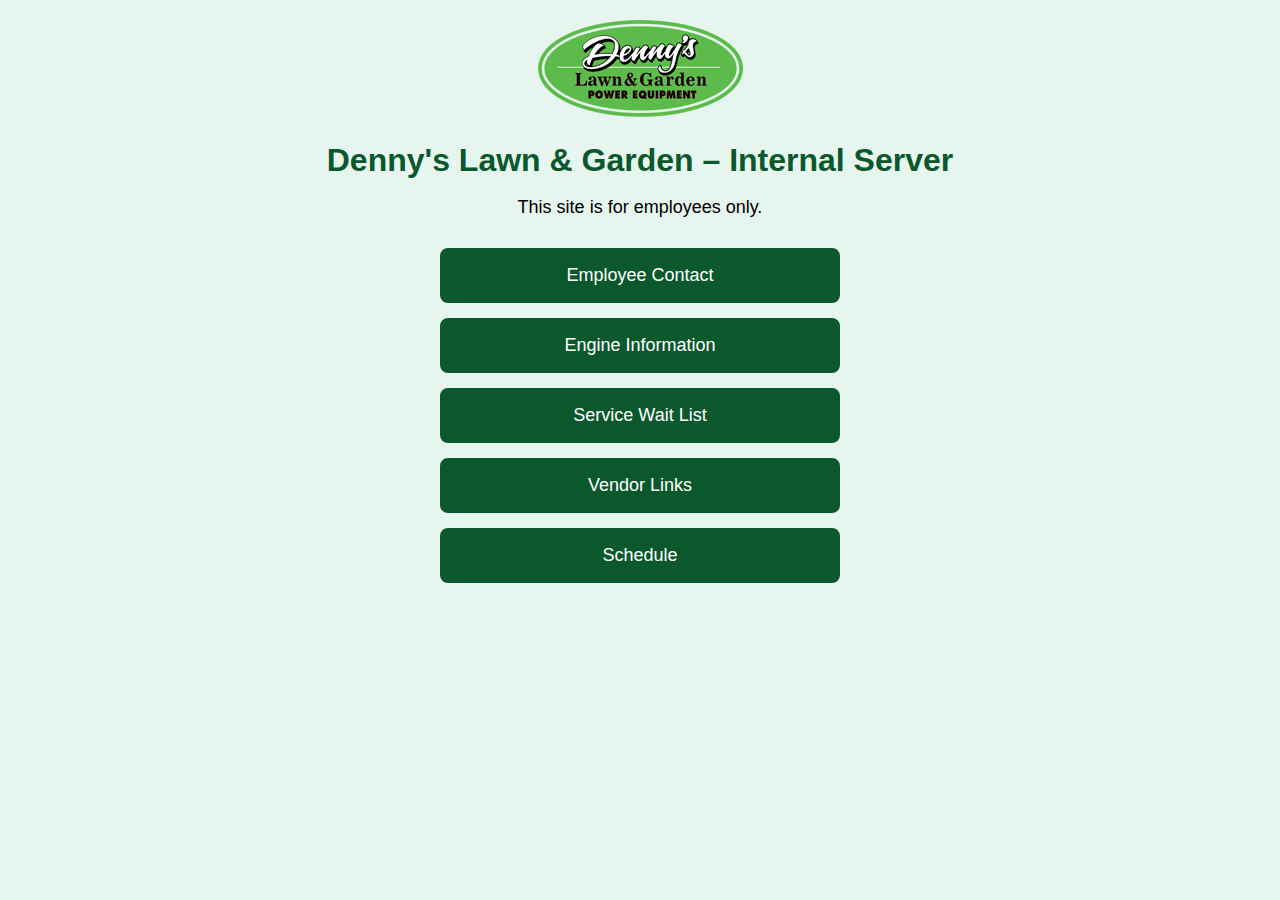
<file: index.html>
<!DOCTYPE html>
<html lang="en">
<head>
    <meta charset="UTF-8">
    <link rel="stylesheet" href="style.css">
    <title>Denny's Lawn & Garden Internal Server</title>
    

  
</head>
<body>
  <img src="dealer-logo.png" alt="Dealer Logo">

    
    
    <h1>Denny's Lawn & Garden – Internal Server</h1>
    <p>This site is for employees only. </p>

    <div class="buttoncontainer">
      <a class="indexbutton" href="contact.html">Employee Contact</a>
      <a class="indexbutton" href="engineinfo.html">Engine Information</a>
      <a class="indexbutton" href="waitlist.html">Service Wait List</a>
      <a class="indexbutton" href="links.html">Vendor Links</a>
      <a class="indexbutton" href="schedule.html">Schedule</a>
      
    
    </div>

</body>
</html>
</file>
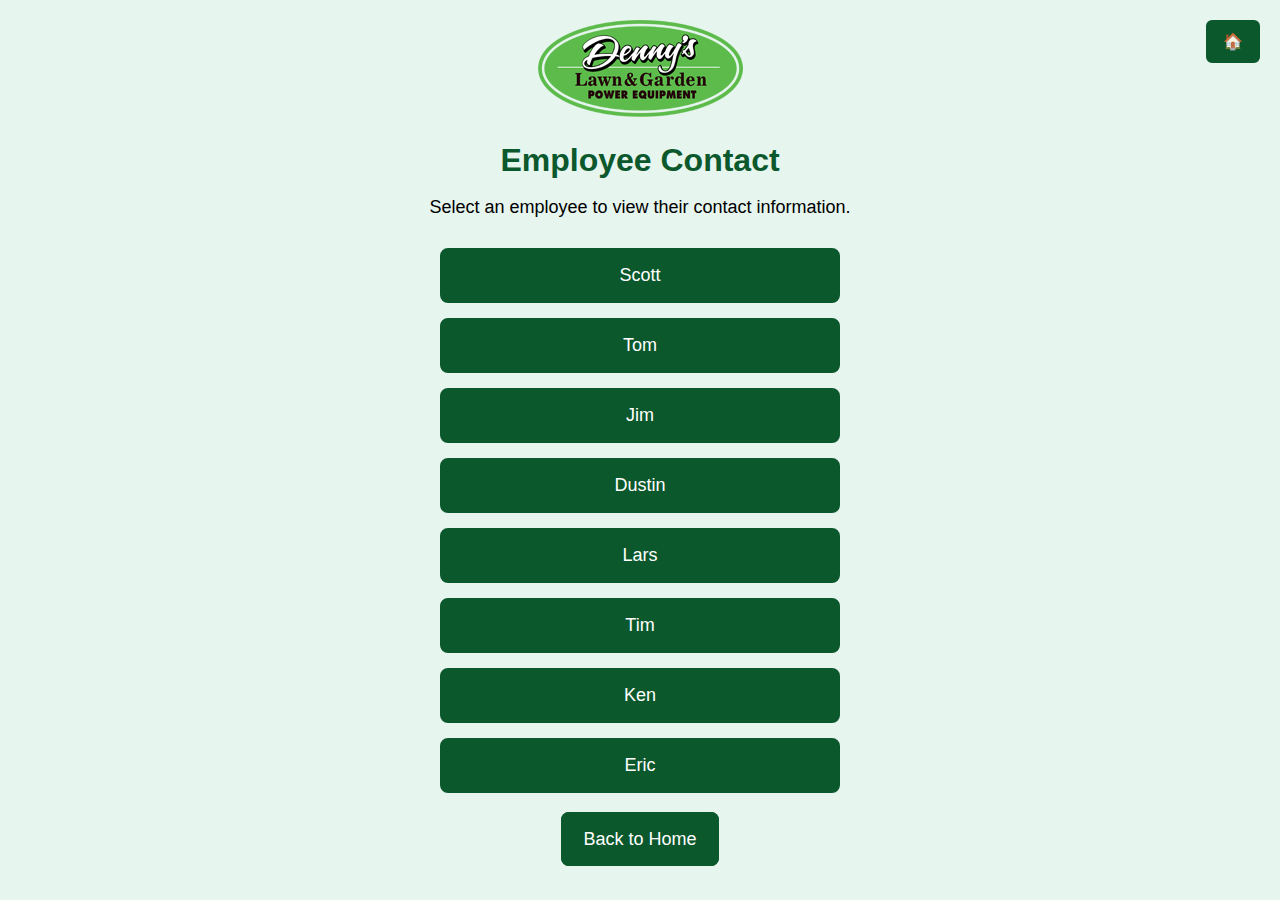
<file: contact.html>
<!DOCTYPE html>
<html lang="en">
<head>
	<meta charset="UTF-8">
	
	
    <title>Employee Contact</title>

	
    <link rel="stylesheet" href="style.css">
</head>

<body>
	<img src="dealer-logo.png" alt="Dealer Logo">
	<a href="index.html" class="homebutton">&#x1F3E0;</a>

	<h1>Employee Contact</h1>
	<p>Select an employee to view their contact information.</p>

	<div class="buttoncontainer">
		<a class="indexbutton" href="scott.html">Scott</a>
		<a class="indexbutton" href="tom.html">Tom</a>
		<a class="indexbutton" href="jim.html">Jim</a>
		<a class="indexbutton" href="dustin.html">Dustin</a>
		<a class="indexbutton" href="lars.html">Lars</a>
		<a class="indexbutton" href="tim.html">Tim</a>
		<a class="indexbutton" href="ken.html">Ken</a>
		<a class="indexbutton" href="eric.html">Eric</a>
	</div>

	<br><br>

	<a href="index.html" class="indexbutton">Back to Home</a>

</body>
</html>
</file>
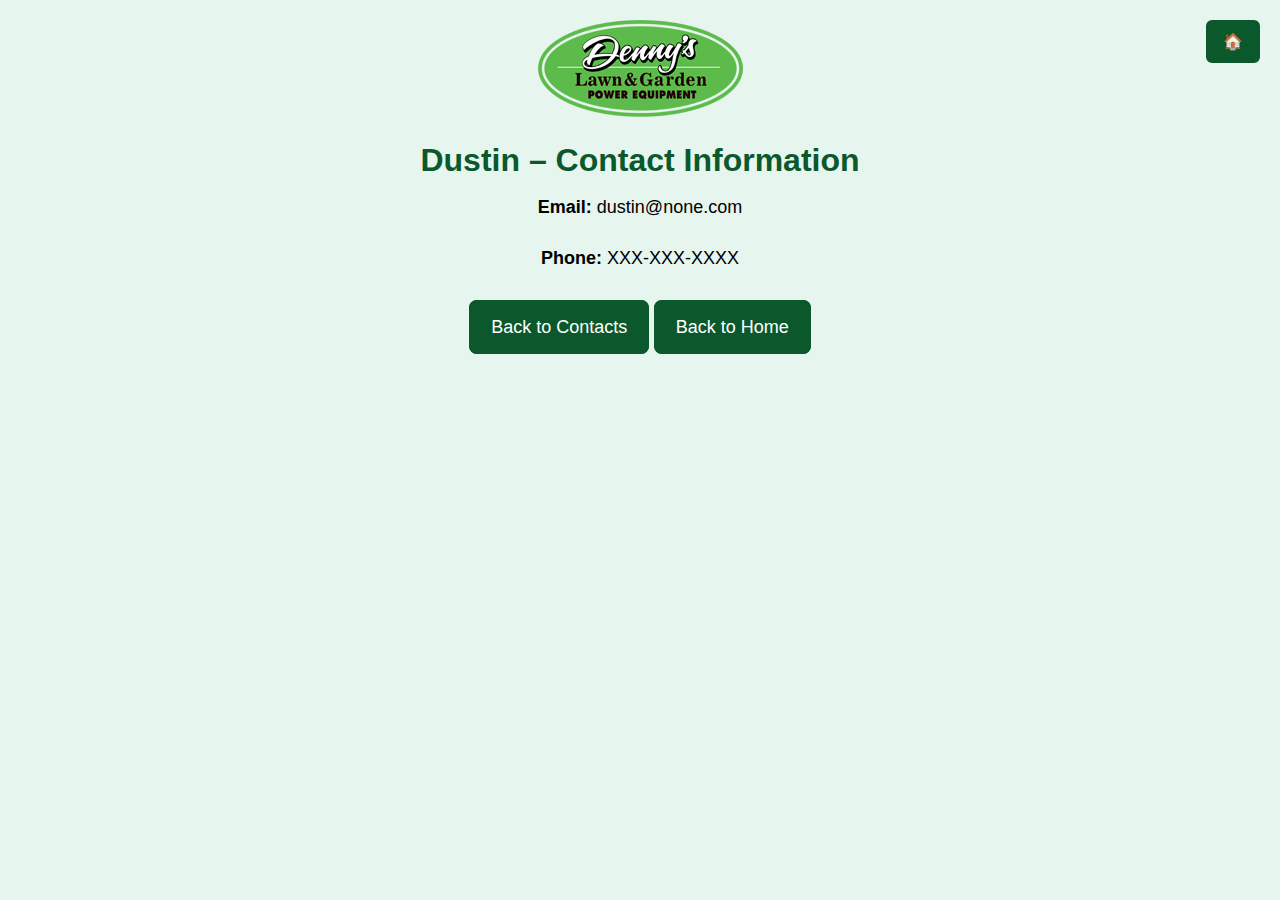
<file: dustin.html>
<!DOCTYPE html>
<html lang="en">
<head>
	<meta charset="UTF-8">
    <link rel="stylesheet" href="style.css">
	<title>Dustin – Contact</title>
	
    <img src="dealer-logo.png" alt="Dealer Logo">
</head>

<body>
	<a href="index.html" class="homebutton">&#x1F3E0;</a>

	<h1>Dustin – Contact Information</h1>

	<p><strong>Email:</strong> dustin@none.com</p>
	<p><strong>Phone:</strong> XXX-XXX-XXXX</p>

	<br>

	<a class="indexbutton" href="contact.html">Back to Contacts</a>
	
	<a class="indexbutton" href="index.html">Back to Home</a>

</body>
</html>
</file>
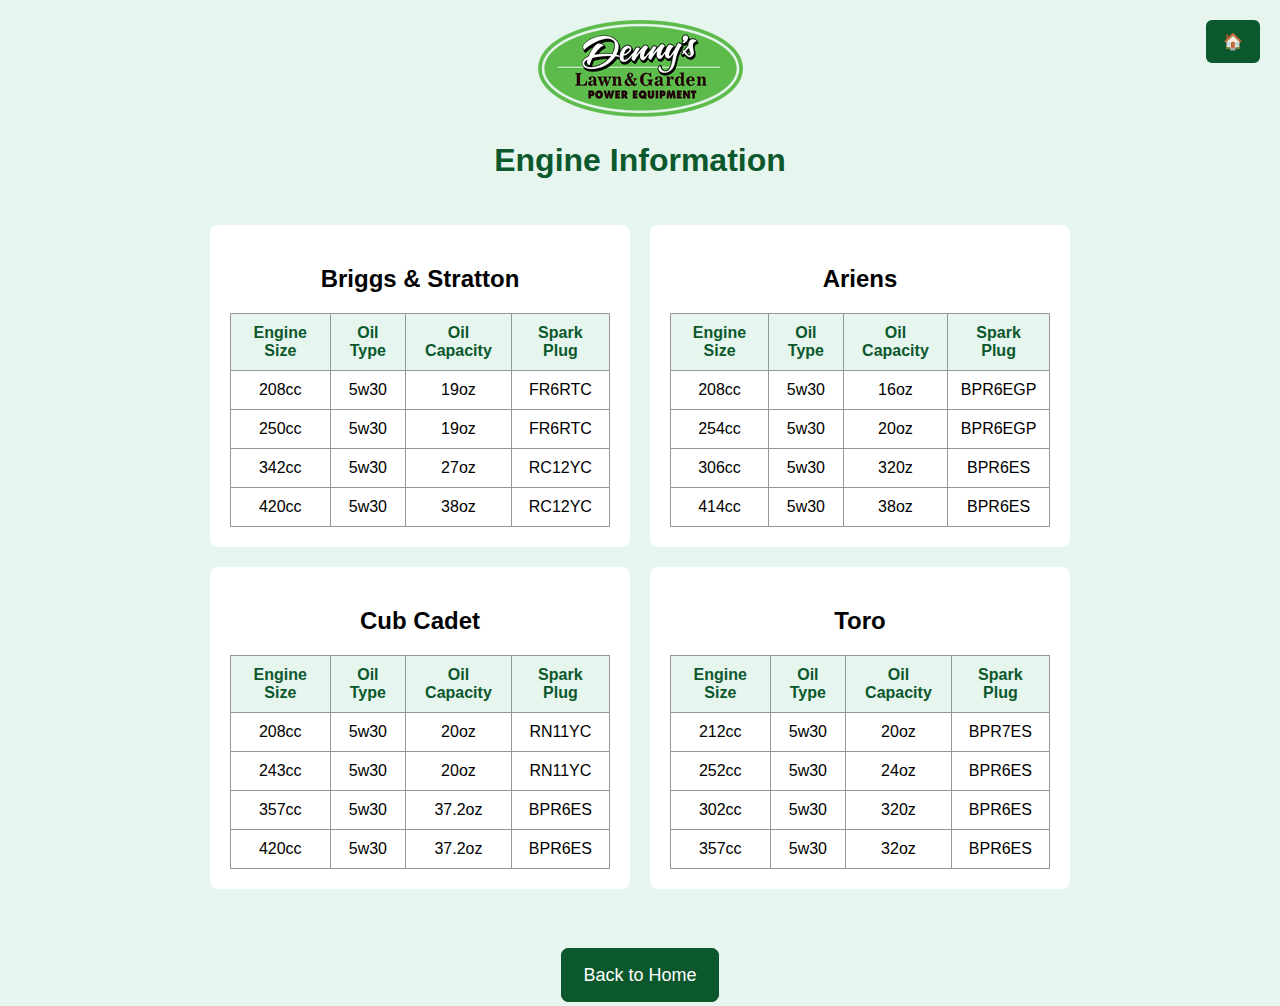
<file: engineinfo.html>
<!DOCTYPE html>
<html lang="en">
<head>
	<meta charset="UTF-8">
	<link rel="stylesheet" href="style.css">
	<title>Engine Information</title>
	
	
</head>
    <body>
		<img src="dealer-logo.png" alt="Dealer Logo">
		<a href="index.html" class="homebutton">&#x1F3E0;</a>

	<h1>Engine Information</h1>
	<br><br>
	<div class="enginegrid">

		<div class="enginesection" id="briggs">
			<h2>Briggs & Stratton</h2>
			<table class="enginetable">
				<tr>
					<th>Engine Size</th>
					<th>Oil Type</th>
					<th>Oil Capacity</th>
					<th>Spark Plug</th>
				</tr>
				<tr>
					<td>208cc</td>
					<td>5w30</td>
					<td>19oz</td>
					<td>FR6RTC</td>
				</tr>
                <tr>
					<td>250cc</td>
					<td>5w30</td>
					<td>19oz</td>
					<td>FR6RTC</td>
				</tr>
                <tr>
					<td>342cc</td>
					<td>5w30</td>
					<td>27oz</td>
					<td>RC12YC</td>
				</tr>
                <tr>
					<td>420cc</td>
					<td>5w30</td>
					<td>38oz</td>
					<td>RC12YC</td>
				</tr>
			</table>
		</div>

		<div class="enginesection" id="ariensr">
			<h2>Ariens</h2>
			<table class="enginetable">
				<tr>
					<th>Engine Size</th>
					<th>Oil Type</th>
					<th>Oil Capacity</th>
					<th>Spark Plug</th>
				</tr>
				<tr>
					<td>208cc</td>
					<td>5w30</td>
					<td>16oz</td>
					<td>BPR6EGP</td>
                    <tr>
					<td>254cc</td>
					<td>5w30</td>
					<td>20oz</td>
					<td>BPR6EGP</td>
				</tr>
                <tr>
					<td>306cc</td>
					<td>5w30</td>
					<td>320z</td>
					<td>BPR6ES</td>
				</tr>
                <tr>
					<td>414cc</td>
					<td>5w30</td>
					<td>38oz</td>
					<td>BPR6ES</td>
				</tr>
				</tr>
			</table>
		</div>

		<div class="enginesection" id="cub">
			<h2>Cub Cadet</h2>
			<table class="enginetable">
				<tr>
					<th>Engine Size</th>
					<th>Oil Type</th>
					<th>Oil Capacity</th>
					<th>Spark Plug</th>
				</tr>
				<tr>
					<td>208cc</td>
					<td>5w30</td>
					<td>20oz</td>
					<td>RN11YC</td>
				</tr>
                <tr>
					<td>243cc</td>
					<td>5w30</td>
					<td>20oz</td>
					<td>RN11YC</td>
				</tr>
                <tr>
					<td>357cc</td>
					<td>5w30</td>
					<td>37.2oz</td>
					<td>BPR6ES</td>
				</tr>
                <tr>
					<td>420cc</td>
					<td>5w30</td>
					<td>37.2oz</td>
					<td>BPR6ES</td>
				</tr>
			</table>
		</div>

		<div class="enginesection" id="toro">
			<h2>Toro</h2>
			<table class="enginetable">
				<tr>
				<th>Engine Size</th>
					<th>Oil Type</th>
				<th>Oil Capacity</th>
					<th>Spark Plug</th>
				</tr>
				<tr>
					<td>212cc</td>
					<td>5w30</td>
					<td>20oz</td>
					<td>BPR7ES</td>
				</tr>
                <tr>
					<td>252cc</td>
					<td>5w30</td>
					<td>24oz</td>
					<td>BPR6ES</td>
				</tr>
                <tr>
					<td>302cc</td>
					<td>5w30</td>
					<td>320z</td>
					<td>BPR6ES</td>
				</tr>
                <tr>
					<td>357cc</td>
					<td>5w30</td>
					<td>32oz</td>
					<td>BPR6ES</td>
				</tr>
             
			</table>
		</div>

	</div>
    <br><br>

	<a class="indexbutton" href="index.html">Back to Home</a>

</body>
</html>
</file>
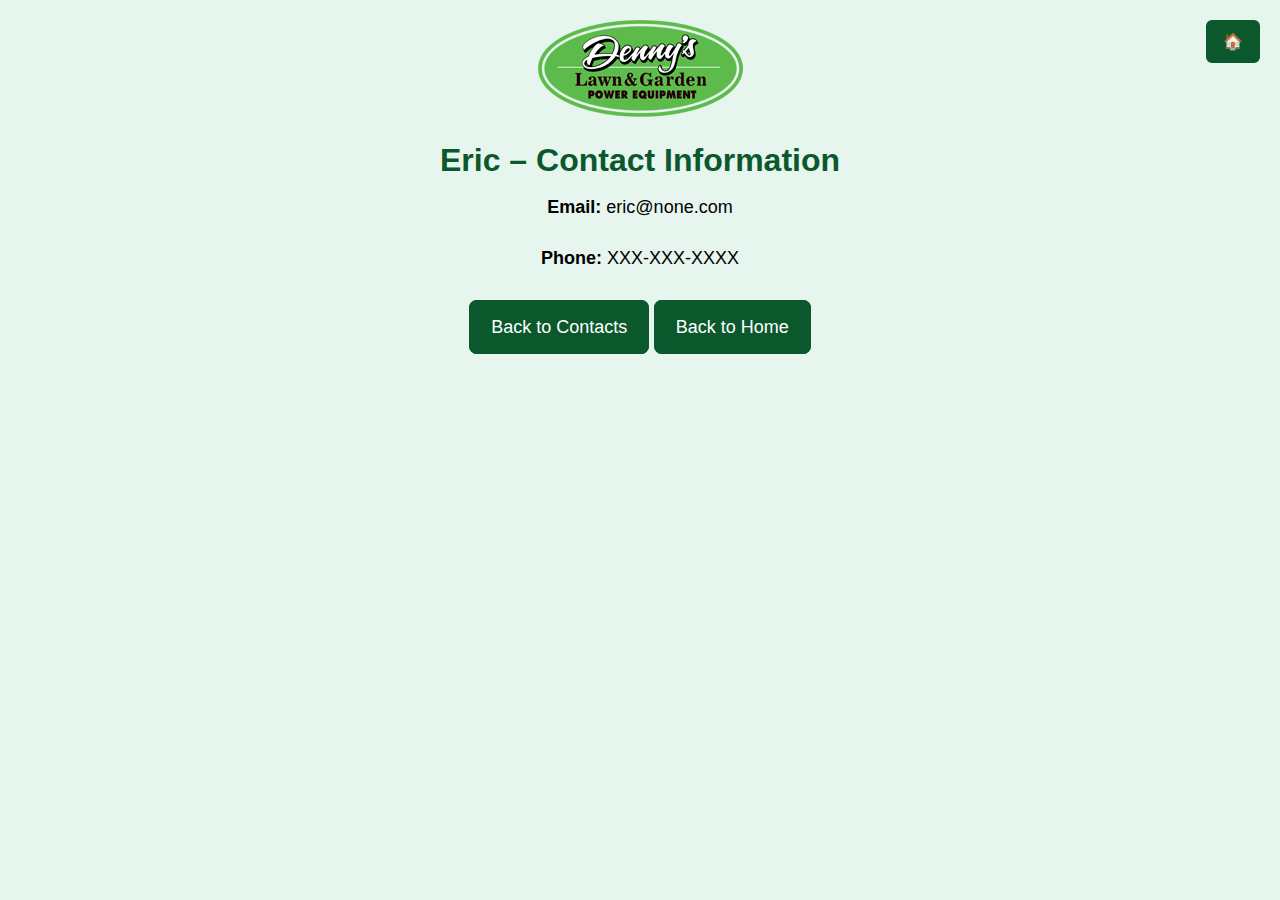
<file: eric.html>
<!DOCTYPE html>
<html lang="en">
<head>
	<meta charset="UTF-8">
	<title>Eric – Contact</title>
	<link rel="stylesheet" href="style.css">
    <img src="dealer-logo.png" alt="Dealer Logo">
</head>

<body>
	<a href="index.html" class="homebutton">&#x1F3E0;</a>

	<h1>Eric – Contact Information</h1>

	<p><strong>Email:</strong> eric@none.com</p>
	<p><strong>Phone:</strong> XXX-XXX-XXXX</p>

	<br>

	<a class="indexbutton" href="contact.html">Back to Contacts</a>
	
	<a class="indexbutton" href="index.html">Back to Home</a>

</body>
</html>
</file>
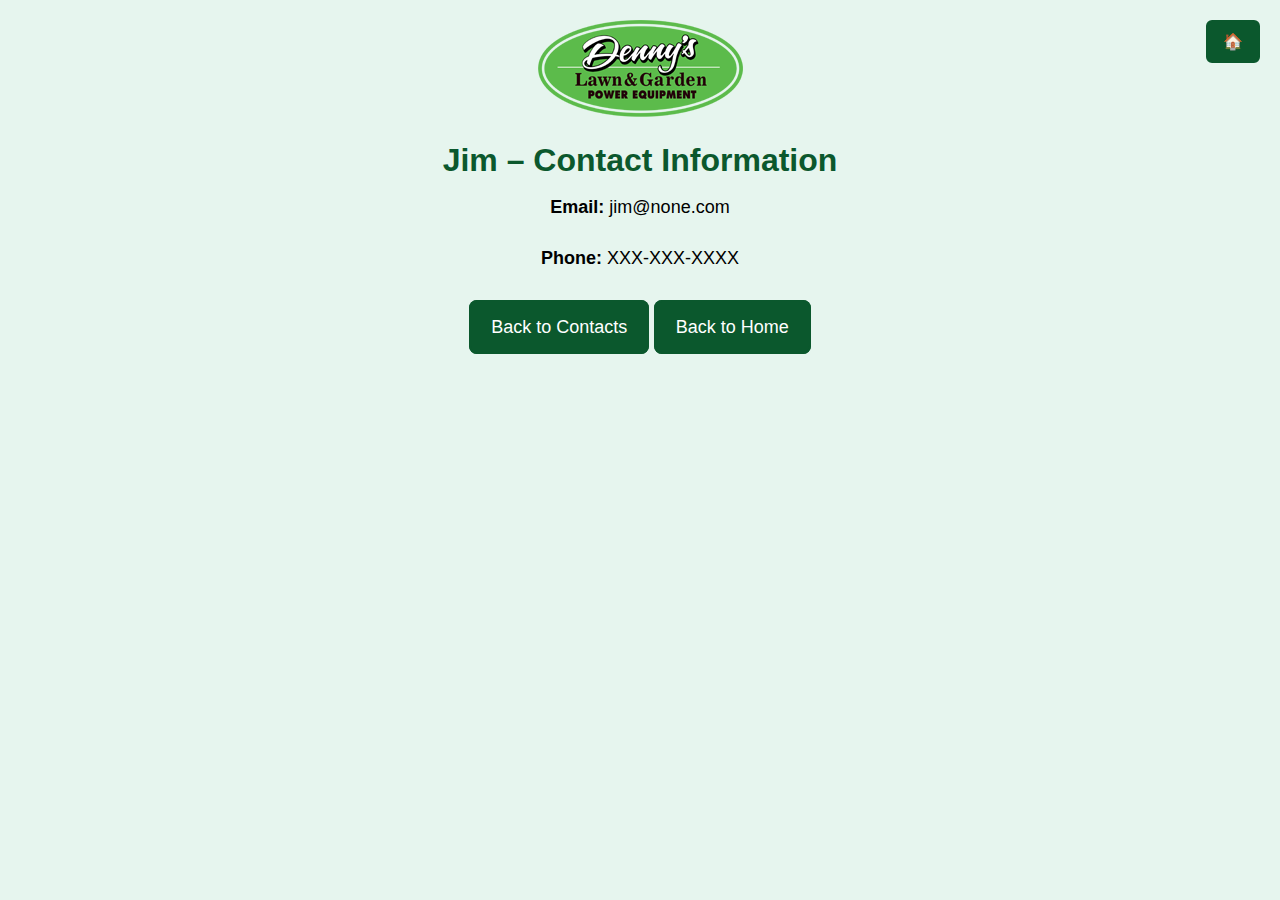
<file: jim.html>
<!DOCTYPE html>
<html lang="en">
<head>
	<meta charset="UTF-8">
	<title>Jim – Contact</title>
	<link rel="stylesheet" href="style.css">
	<img src="dealer-logo.png" alt="Dealer Logo">
</head>

<body>
	<a href="index.html" class="homebutton">&#x1F3E0;</a>

	<h1>Jim – Contact Information</h1>

	<p><strong>Email:</strong> jim@none.com</p>
	<p><strong>Phone:</strong> XXX-XXX-XXXX</p>

	<br>

	<a class="indexbutton" href="contact.html">Back to Contacts</a>
	
	<a class="indexbutton" href="index.html">Back to Home</a>

</body>
</html>
</file>
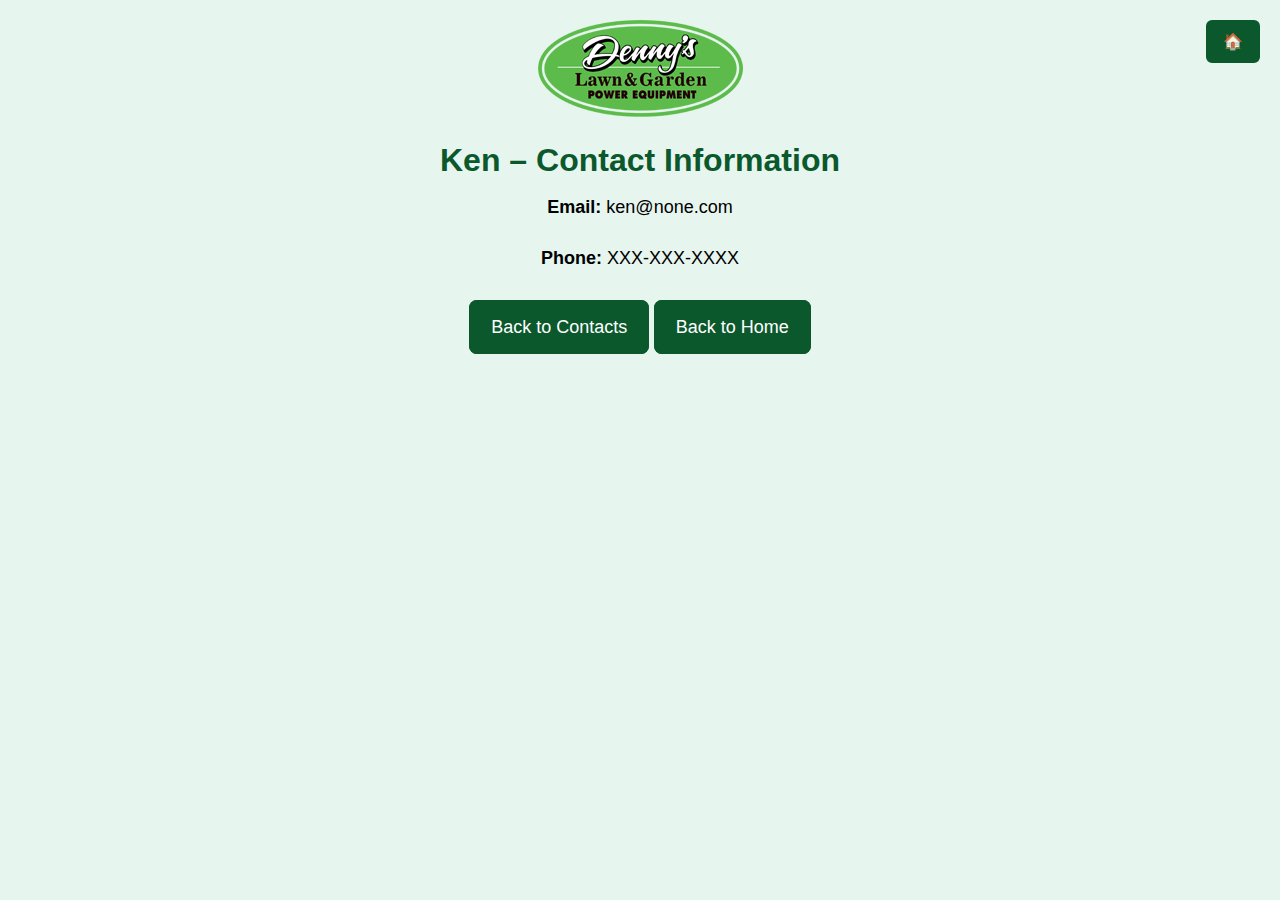
<file: ken.html>
<!DOCTYPE html>
<html lang="en">
<head>
	<meta charset="UTF-8">
	<title>Ken – Contact</title>
	<link rel="stylesheet" href="style.css">
    <img src="dealer-logo.png" alt="Dealer Logo">
</head>

<body>
	<a href="index.html" class="homebutton">&#x1F3E0;</a>

	<h1>Ken – Contact Information</h1>

	<p><strong>Email:</strong> ken@none.com</p>
	<p><strong>Phone:</strong> XXX-XXX-XXXX</p>

	<br>

	<a class="indexbutton" href="contact.html">Back to Contacts</a>
	
	<a class="indexbutton" href="index.html">Back to Home</a>

</body>
</html>
</file>
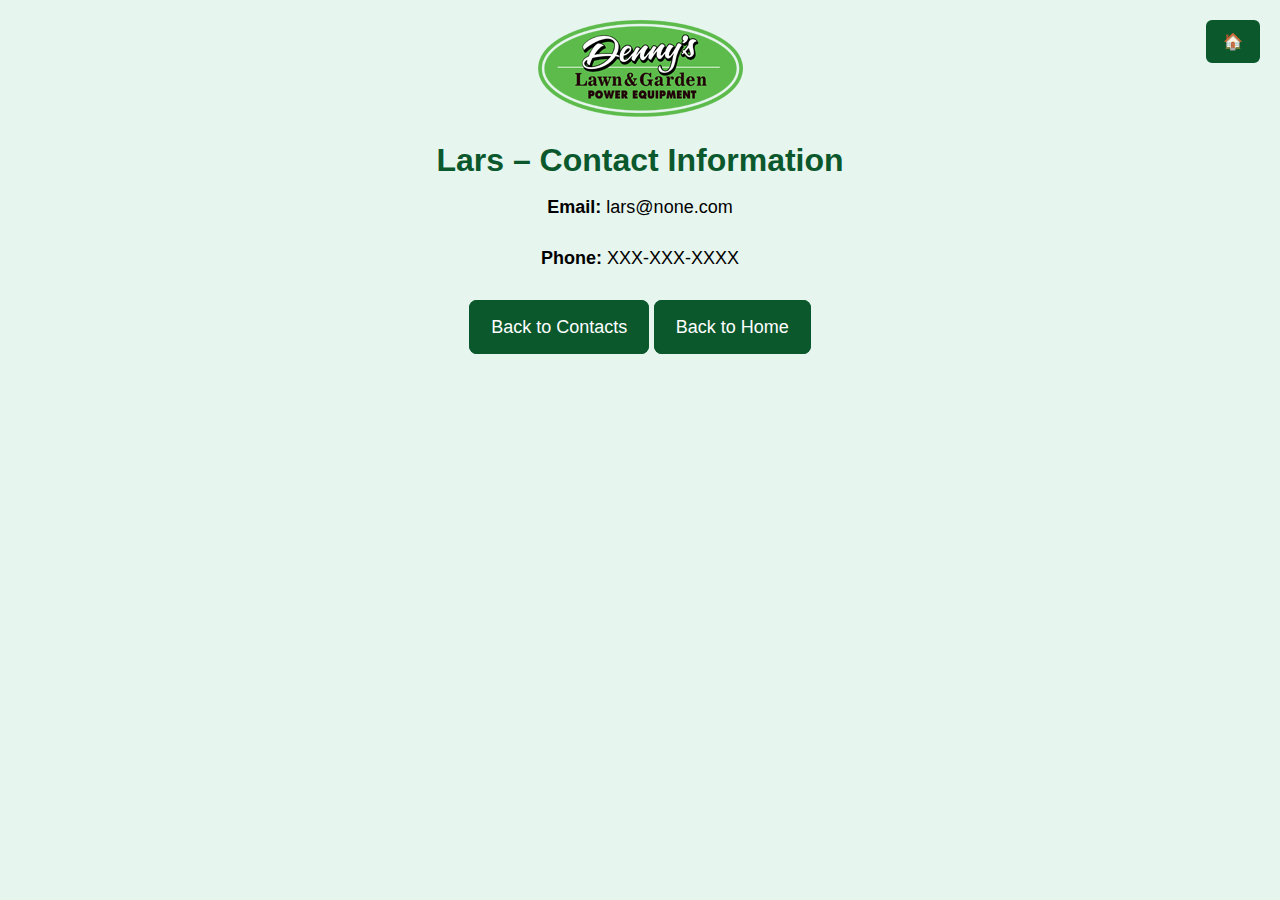
<file: lars.html>
<!DOCTYPE html>
<html lang="en">
<head>
	<meta charset="UTF-8">
    <link rel="stylesheet" href="style.css">
	<title>Lars – Contact</title>
	
    <img src="dealer-logo.png" alt="Dealer Logo">
</head>

<body>
	<a href="index.html" class="homebutton">&#x1F3E0;</a>

	<h1>Lars – Contact Information</h1>

	<p><strong>Email:</strong> lars@none.com</p>
	<p><strong>Phone:</strong> XXX-XXX-XXXX</p>

	<br>

	<a class="indexbutton" href="contact.html">Back to Contacts</a>
	
	<a class="indexbutton" href="index.html">Back to Home</a>

</body>
</html>
</file>
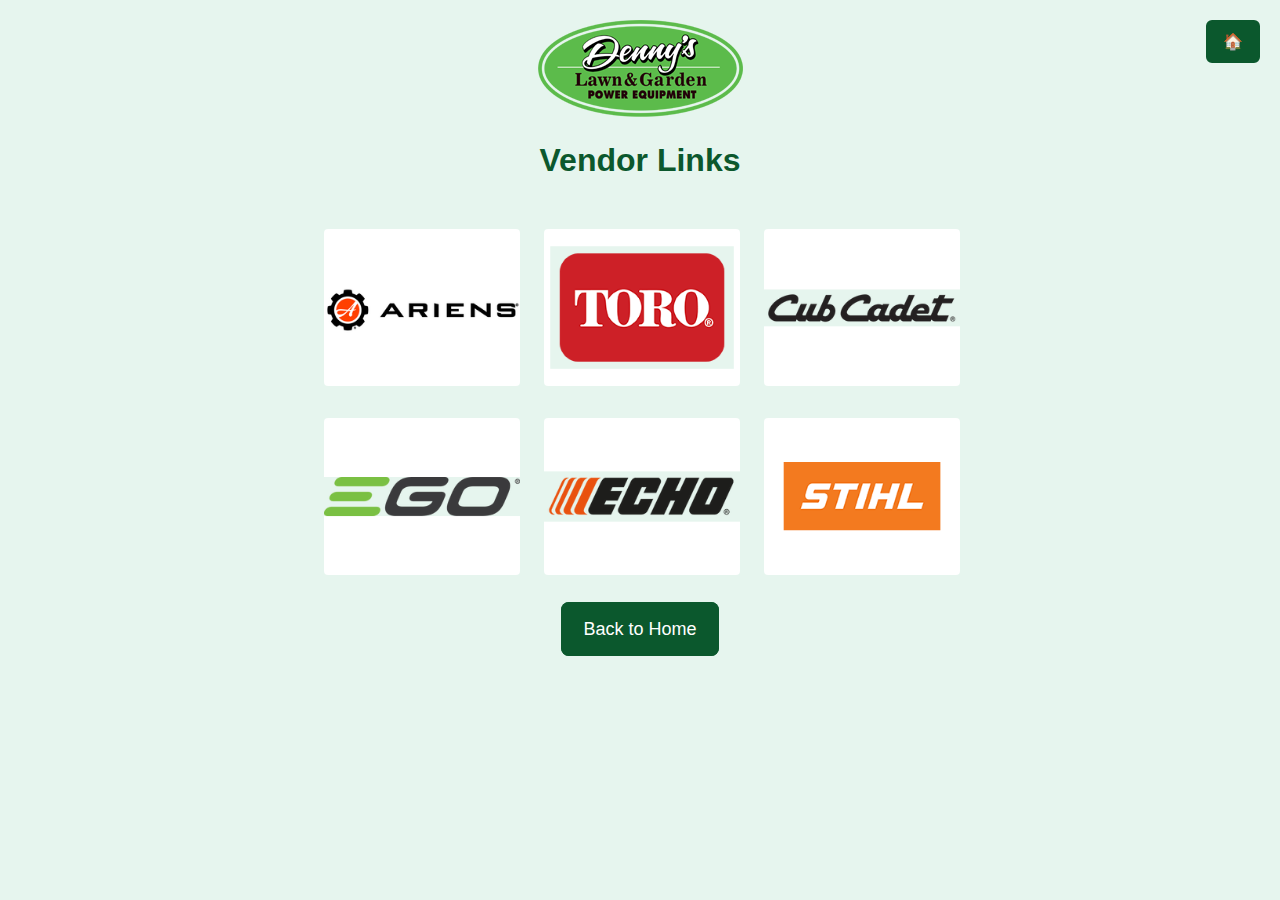
<file: links.html>
<!DOCTYPE html>
<html lang="en">
<head>
    <meta charset="UTF-8">
    <link rel="stylesheet" href="style.css">
    <title>Vendor Links</title>
   

  
</head>
<body>
    <img src="dealer-logo.png" alt="Dealer Logo">
    <a href="index.html" class="homebutton">&#x1F3E0;</a>

    
    
    <h1>Vendor Links</h1>
    <br><br>
   
    <div class="vendorcontainer">
	    <a class="logobutton" href="https://www.ariens.com/" target="_blank"><img src="ariens.png" alt="Ariens"></a>
	    <a class="logobutton" href="https://www.toro.com/" target="_blank"><img src="toro.png" alt="Toro"></a>
	    <a class="logobutton" href="https://www.cubcadet.com/" target="_blank"><img src="cubcadet.png" alt="Cub Cadet"></a>
	    <a class="logobutton" href="https://egopowerplus.com/" target="_blank"><img src="ego.png" alt="EGO"></a>
	    <a class="logobutton" href="https://www.echo-usa.com/" target="_blank"><img src="echo.png" alt="Echo"></a>
	    <a class="logobutton" href="https://www.stihlusa.com/" target="_blank"><img src="stihl.png" alt="Stihl"></a>
    </div>

  

    <br><br>

	<a href="index.html" class="indexbutton">Back to Home</a>

</body>
</html>
</file>
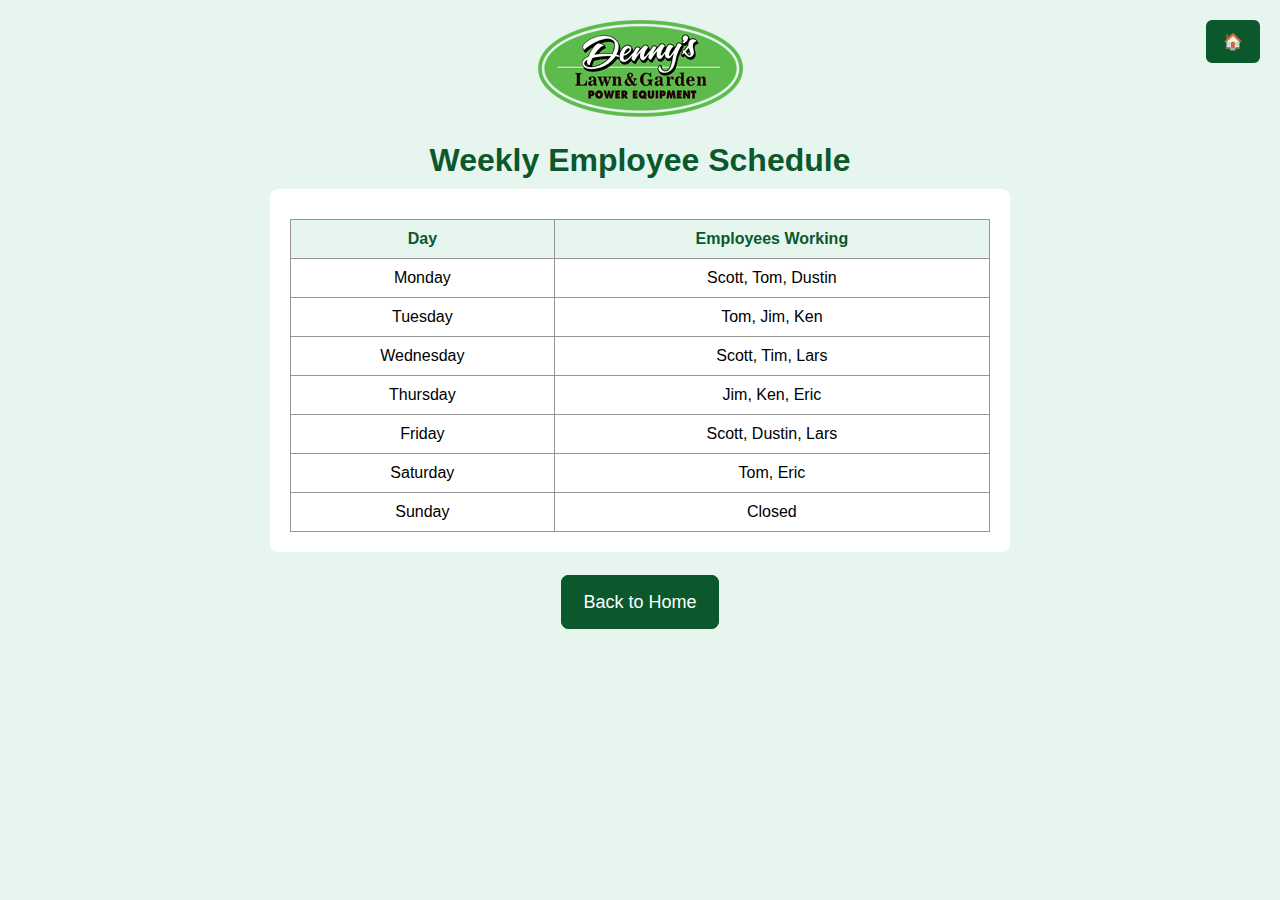
<file: schedule.html>
<!DOCTYPE html>
<html lang="en">
<head>
	<meta charset="UTF-8">
    <link rel="stylesheet" href="style.css">
	<title>Employee Schedule</title>
	
</head>
<body>
	<img src="dealer-logo.png" alt="Dealer Logo">
	<a href="index.html" class="homebutton">&#x1F3E0;</a>

	<h1>Weekly Employee Schedule</h1>
	

	<div class="enginesection" style="max-width:700px; margin:0 auto 40px auto;">

		<table class="enginetable">
			<tr>
				<th>Day</th>
				<th>Employees Working</th>
			</tr>
			<tr>
				<td>Monday</td>
				<td>Scott, Tom, Dustin</td>
			</tr>
			<tr>
				<td>Tuesday</td>
				<td>Tom, Jim, Ken</td>
			</tr>
			<tr>
				<td>Wednesday</td>
				<td>Scott, Tim, Lars</td>
			</tr>
			<tr>
				<td>Thursday</td>
				<td>Jim, Ken, Eric</td>
			</tr>
			<tr>
				<td>Friday</td>
				<td>Scott, Dustin, Lars</td>
			</tr>
			<tr>
				<td>Saturday</td>
				<td>Tom, Eric</td>
			</tr>
			<tr>
				<td>Sunday</td>
				<td>Closed</td>
			</tr>
		</table>

	</div>

	<a class="indexbutton" href="index.html">Back to Home</a>

</body>
</html>
</file>
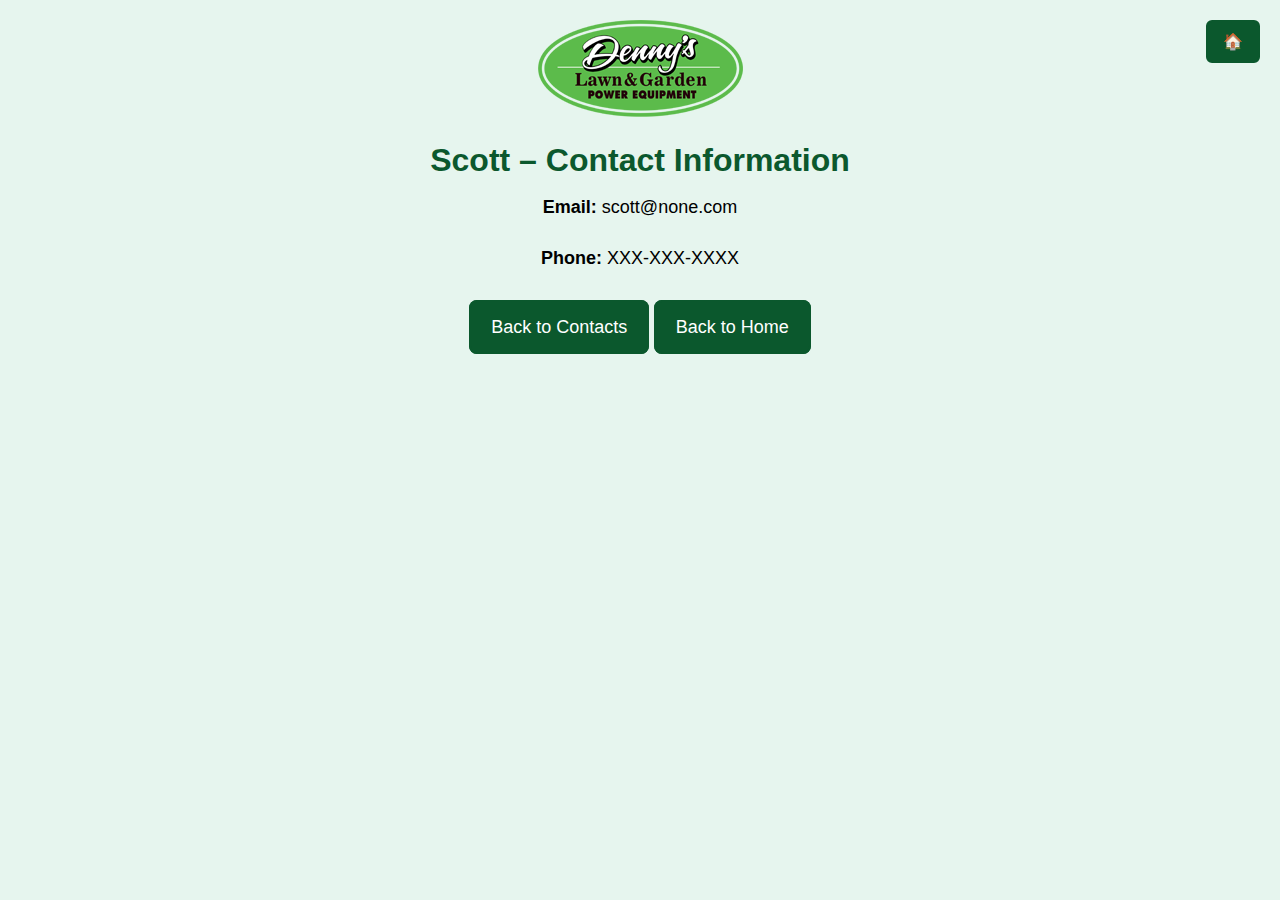
<file: scott.html>
<!DOCTYPE html>
<html lang="en">
<head>
	<meta charset="UTF-8">
	<title>Scott – Contact</title>
	<link rel="stylesheet" href="style.css">
	<img src="dealer-logo.png" alt="Dealer Logo">
</head>

<body>
	<a href="index.html" class="homebutton">&#x1F3E0;</a>

	<h1>Scott – Contact Information</h1>

	<p><strong>Email:</strong> scott@none.com</p>
	<p><strong>Phone:</strong> XXX-XXX-XXXX</p>

	<br>

	<a class="indexbutton" href="contact.html">Back to Contacts</a>
	
	<a class="indexbutton" href="index.html">Back to Home</a>

</body>
</html>
</file>
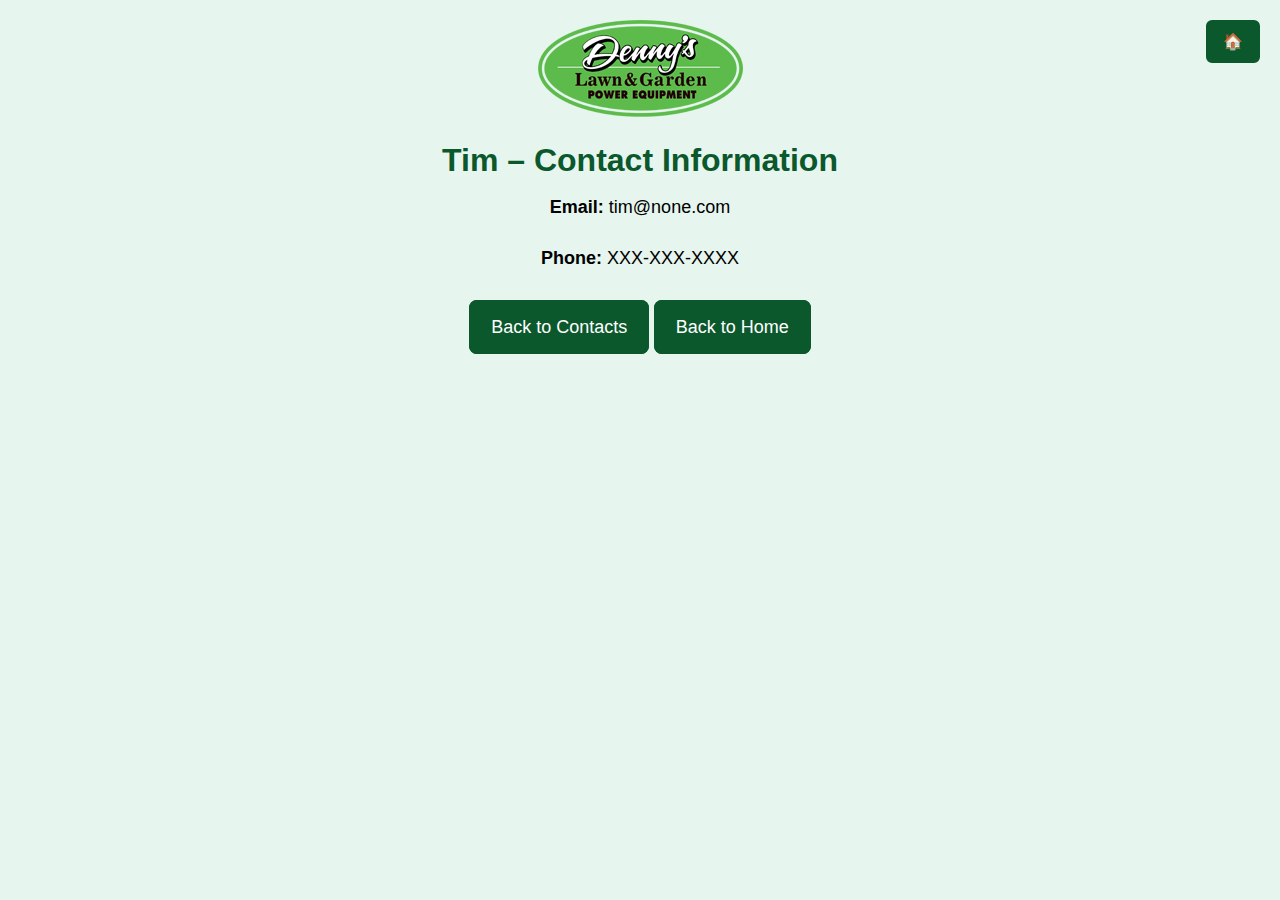
<file: tim.html>
<!DOCTYPE html>
<html lang="en">
<head>
	<meta charset="UTF-8">
    <link rel="stylesheet" href="style.css">
	<title>Tim – Contact</title>
     <img src="dealer-logo.png" alt="Dealer Logo">
	
   
</head>

<body>
	<a href="index.html" class="homebutton">&#x1F3E0;</a>

	<h1>Tim – Contact Information</h1>

	<p><strong>Email:</strong> tim@none.com</p>
	<p><strong>Phone:</strong> XXX-XXX-XXXX</p>

	<br>

	<a class="indexbutton" href="contact.html">Back to Contacts</a>
	
	<a class="indexbutton" href="index.html">Back to Home</a>

</body>
</html>
</file>
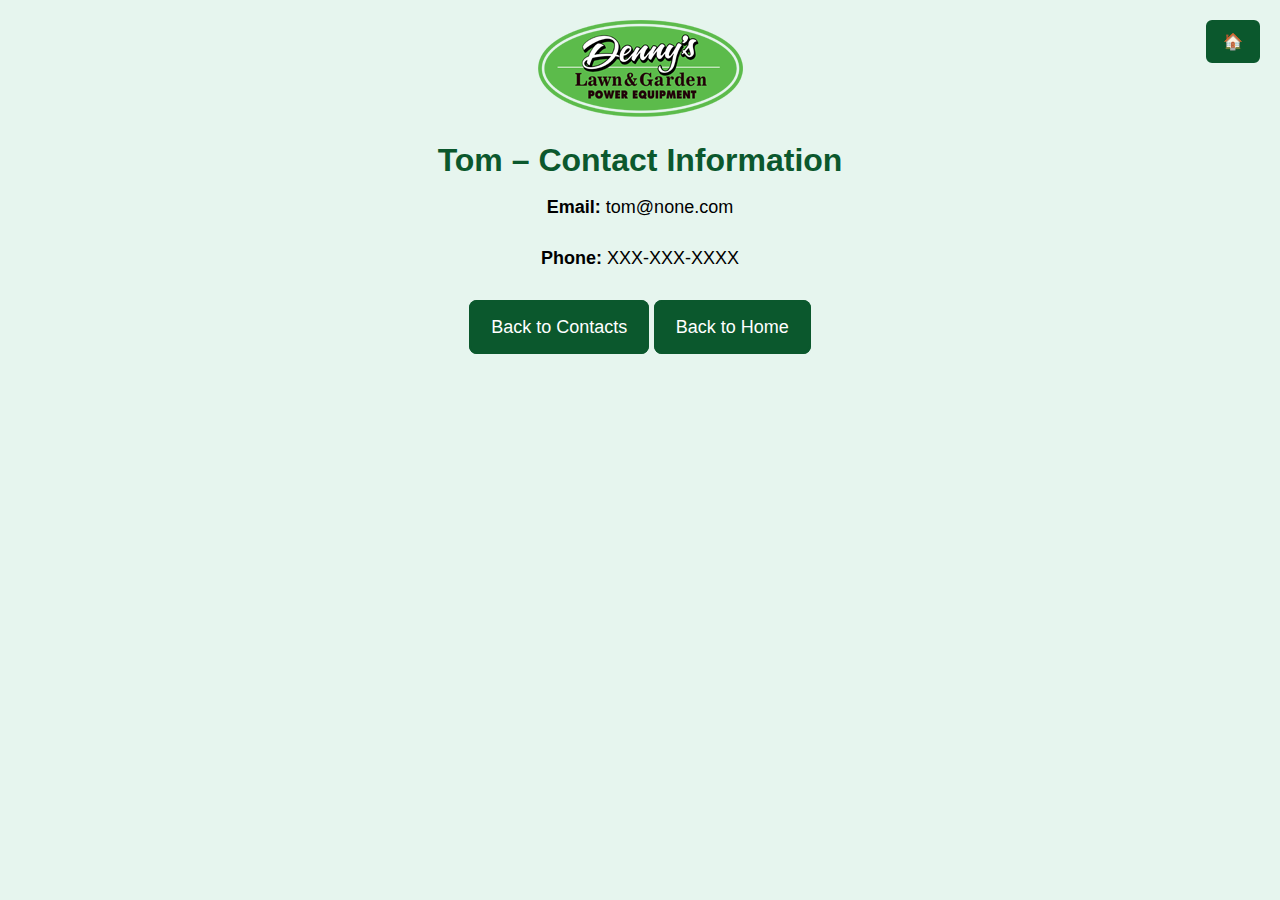
<file: tom.html>
<!DOCTYPE html>
<html lang="en">
<head>
	<meta charset="UTF-8">
	<title>Tom – Contact</title>
	<link rel="stylesheet" href="style.css">
	<img src="dealer-logo.png" alt="Dealer Logo">
</head>

<body>
<a href="index.html" class="homebutton">&#x1F3E0;</a>
	<h1>Tom – Contact Information</h1>

	<p><strong>Email:</strong> tom@none.com</p>
	<p><strong>Phone:</strong> XXX-XXX-XXXX</p>

	<br>

	<a class="indexbutton" href="contact.html">Back to Contacts</a>
	
	<a class="indexbutton" href="index.html">Back to Home</a>

</body>
</html>
</file>
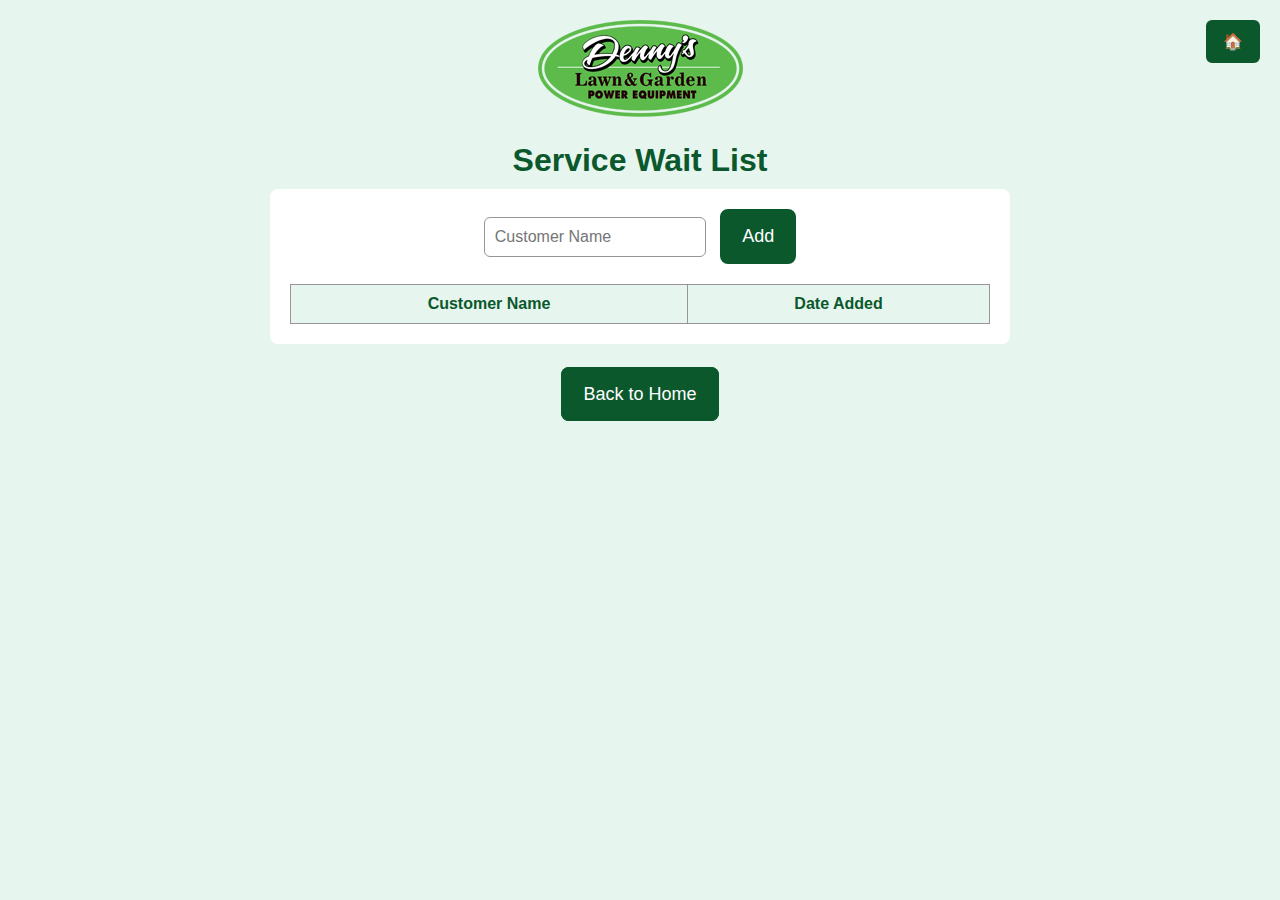
<file: waitlist.html>
<!DOCTYPE html>
<html lang="en">
<head>
	<meta charset="UTF-8">
    <link rel="stylesheet" href="style.css">
	<title>Service Waitlisr</title>
    
	
</head>

<body>
    <img src="dealer-logo.png" alt="Dealer Logo">
    <a href="index.html" class="homebutton">&#x1F3E0;</a>

	<h1>Service Wait List</h1>


	<div class="wait">

		<div class="waitentry">
			<input id="entryinput" type="text" placeholder="Customer Name" class="waitinput">
			<button class="indexbutton" onclick="addToList()">Add</button>
		</div>

		<table class="waitlist" id="waitlist">
			<tr>
				<th>Customer Name</th>
				<th>Date Added</th>
			</tr>
		</table>

	</div>

	<a class="indexbutton" href="index.html">Back to Home</a>



<script src="script.js"></script>

</body>
</html>
</file>
<file: style.css>
body {
	font-family: Arial, sans-serif;
	background: rgb(230, 245, 238);
	margin: 0;
	padding: 20px;
	text-align: center;
}

h1 {
	color: rgb(11, 88, 45);
	margin-bottom: 10px;
}

p {
	margin-bottom: 30px;
	font-size: 18px;
}

.buttoncontainer {
	display: flex;
	flex-direction: column;
	gap: 15px;
	max-width: 400px;
	margin: 0 auto;
    
}

.indexbutton {
	background-color: rgb(11, 88, 45);
	color: white;
	padding: 15px 20px;
	text-decoration: none;
	font-size: 18px;
	border-radius: 8px;
	border: 2px solid rgb(11, 88, 45);
    transition: 0.4s ease-in-out;
}

.indexbutton:hover {
	background-color: white;
	color: rgb(11, 88, 45);
	border-color: rgb(11, 88, 45);
	transform: scale(1.1);
}


.enginegrid {
	display: grid;
	grid-template-columns: 420px 420px;
	grid-auto-rows: auto;
	column-gap: 20px;
	row-gap: 20px;
	max-width: 900px;
	margin: 0 auto 40px auto;
	justify-content: center;
}

.enginesection {
	background: rgb(255, 255, 255);
	padding: 20px;
	border-radius: 8px;
	box-shadow: 0px 2px 6px rgb(0, 0, 0, 0);
}

.enginetable {
	width: 100%;
	border-collapse: collapse;
	margin-top: 10px;
}

.enginetable th,
.enginetable td {
	border: 1px solid rgb(150, 150, 150);
	padding: 10px;
	text-align: center;
	font-size: 16px;
}

.enginetable th {
	background: rgb(230, 245, 238);
	color: rgb(11, 88, 45);
	font-weight: bold;
}

.wait {
	max-width: 700px;
	margin: 0 auto 40px auto;
	padding: 20px;
	background: rgb(255, 255, 255);
	border-radius: 8px;
	box-shadow: 0px 2px 6px rgb(0, 0, 0, 0);
}

.waitlist {
	width: 100%;
	border-collapse: collapse;
	margin-top: 20px;
}

.waitlist th,
.waitlist td {
	border: 1px solid rgb(150, 150, 150);
	padding: 10px;
	text-align: center;
	font-size: 16px;
}

.waitlist th {
	background: rgb(230, 245, 238);
	color: rgb(11, 88, 45);
	font-weight: bold;
}

.waitentry {
	margin-bottom: 20px;
}

.waitinput {
	padding: 10px;
	font-size: 16px;
	width: 200px;
	margin-right: 10px;
	border: 1px solid rgb(150, 150, 150);
	border-radius: 6px;
}


.logobutton {
	display: inline-block;
	border-radius: 8px;
	border: 2px solid transparent;
}

.logobutton img {
	max-width: 100%;
	max-height: 100%;
	object-fit: contain;
    border: 2px solid transparent;
	transition: 0.4s ease-in-out;
	border-radius: 6px;
}



.logobutton:hover img {
	border: 2px solid rgb(11, 88, 45);
	background-color: white;
    transform: scale(1.1, 1);
}


.vendorcontainer {
	display: grid;
	grid-template-columns: 200px 200px 200px;
	gap: 20px;
	justify-content: center;
	margin: 0 auto;
   
}


.homebutton {
	position: absolute;
	top: 20px;
	right: 20px;
	background-color: rgb(11, 88, 45);
	color: white;
	padding: 10px 15px;
     transition: 0.4s ease-in-out;
	border-radius: 6px;
	text-decoration: none;
	border: 2px solid rgb(11, 88, 45);
	font-size: 16px;
}

.homebutton:hover {
	background-color: white;
	color: rgb(11, 88, 45);
	transform: scale(1.1);
}
</file>
